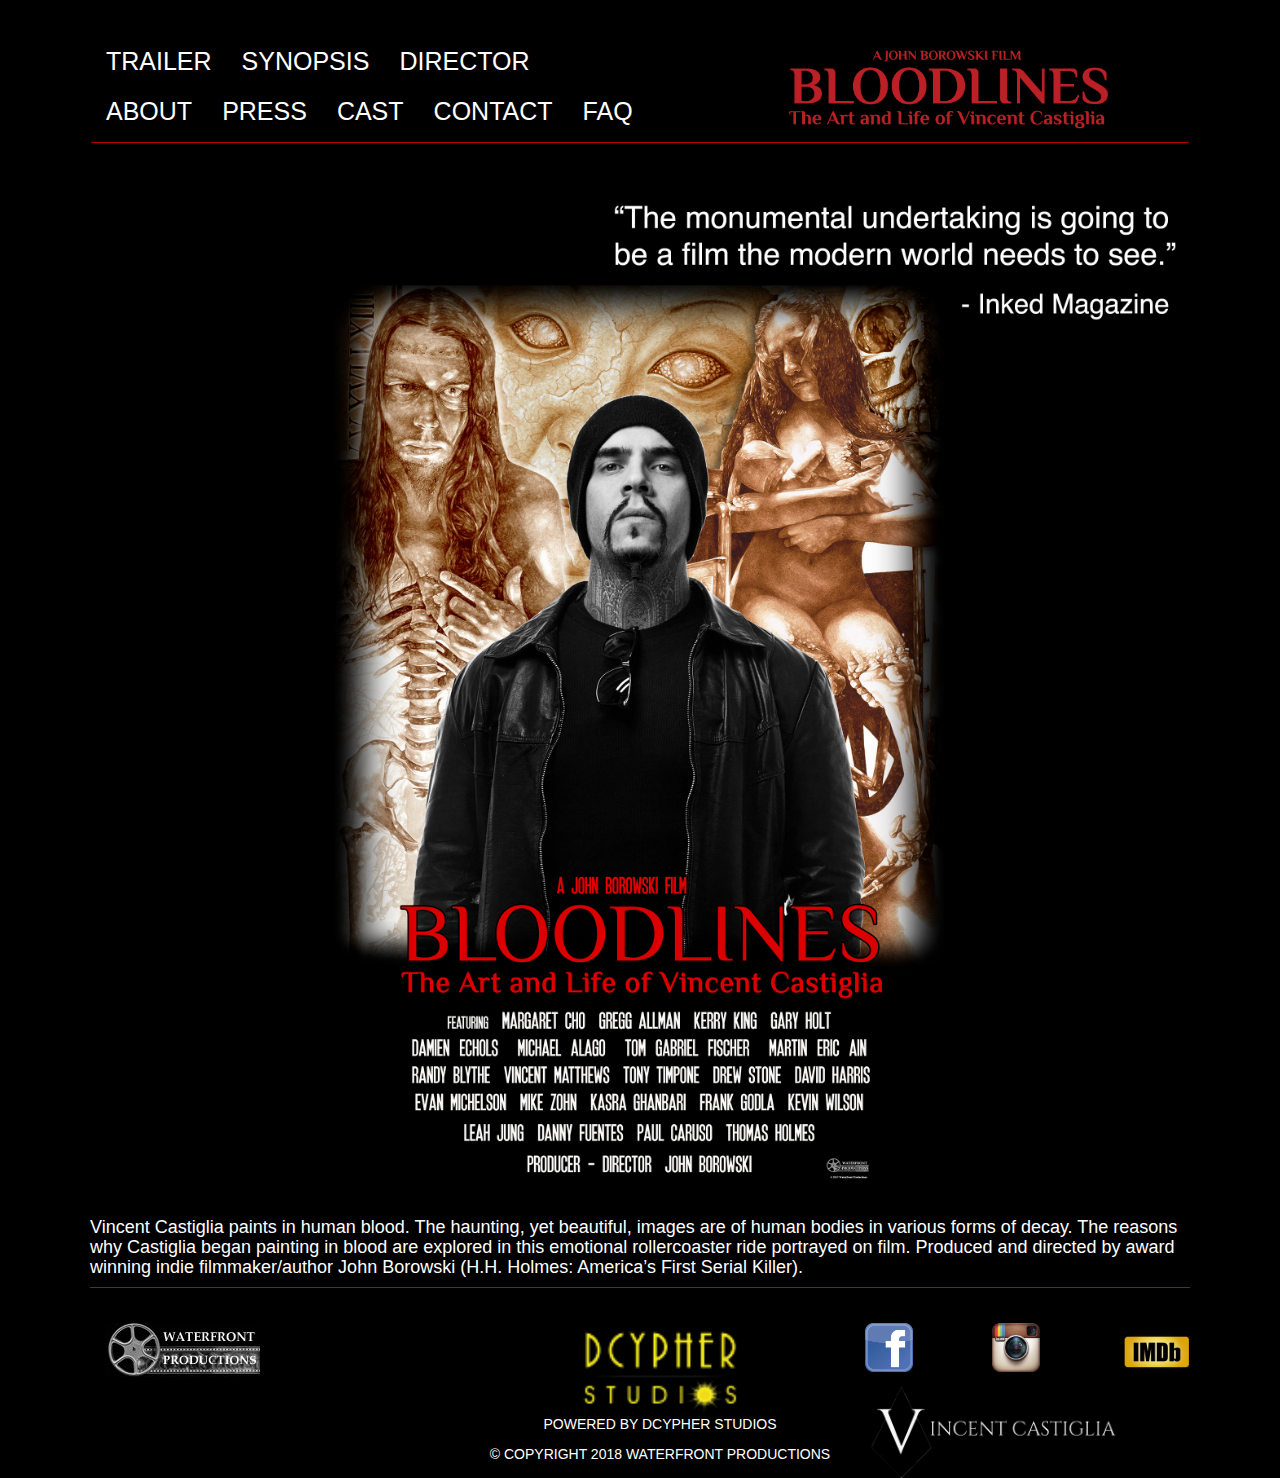
<file: index.html>
<!DOCTYPE html>
<html lang="en" dir="ltr">

<head>
  <meta charset="utf-8">
  <title>Bloodlines Documentary</title>
  <link rel="stylesheet" href="https://maxcdn.bootstrapcdn.com/bootstrap/3.3.7/css/bootstrap.min.css">
  <link rel="stylesheet" href="main.css">
</head>

<body>

  <div id="page-wrap">
    <nav class="navbar pad">
      <div class="row container">
          <div class="col-sm-7">
            <div class="row">
              <ul class="nav navbar-nav links navbar-left">
                <li><a href="trailer.html">TRAILER</a></li>
                <li><a href="synopsis.html">SYNOPSIS</a></li>
                <li><a href="director.html">DIRECTOR</a></li>
              </ul>
            </div>
            <div class="row">
              <ul class="nav navbar-nav links navbar-left">
                <li><a href="about.html">ABOUT</a></li>
                <li><a href="press.html">PRESS</a></li>
                <li><a href="cast.html">CAST</a></li>
                <li><a href="contact.html">CONTACT</a></li>
                <li><a href="faq.html">FAQ</li>
              </ul>
            </div>
          </div>
          <div class="col-sm-5">
            <div class="navbar-header">
              <a href="index.html"><img class="logo img-responsive" src="img/webLogo.png"></img></a>
            </div>
          </div>
      </div>
    </nav>

    <main class="">
      <img class="img-responsive center" src="img/moviePoster2.jpg" alt="movie poster">
      <h4>
        Vincent Castiglia paints in human blood. The haunting, yet beautiful, images are of human bodies in various forms of decay.
        The reasons why Castiglia began painting in blood are explored in this emotional rollercoaster ride portrayed on film.
        Produced and directed by award winning indie filmmaker/author John Borowski (H.H. Holmes: America’s First Serial Killer).
      </h4>
    </main>

    <footer class="legal">
      <div class="row container">
        <div class="col-sm-4 text-center">
          <a target="_blank" href="http://www.johnborowski.com/"><img class="wf img-responsive" src="img/wflogosmall.jpg"></img></a>
        </div>
        <div class="col-sm-4 text-center">
          <a target="_blank" href="https://dcypherstudios.com/"><img class="dLogo img-responsive" src="img/transparent.png" alt="dcypher logo"></a>
          <p>POWERED BY DCYPHER STUDIOS</p>
          <p>&copy; COPYRIGHT 2018 WATERFRONT PRODUCTIONS</p>
        </div>
        <div class="col-sm-4 text-center">
          <div class="row">
            <div class="col-sm-4">
              <a target="_blank" href="https://www.facebook.com/Bloodlines-The-Art-and-Life-of-Vincent-Castiglia-324895007719847/"><img class="fb img-responsive" src="img/fbLogo.png" alt="facebook"></a>
            </div>
            <div class="col-sm-4">
              <a target="_blank" href="https://www.instagram.com/johnborowskifilmmaker/?hl=en"><img class="ig img-responsive" src="img/igLogo.png" alt="instagram"></a>
            </div>
            <div class="col-sm-4">
              <a target="_blank" href="http://www.imdb.com/title/tt4382792/?ref_=fn_al_tt_1"><img class="imdb img-responsive" src="img/imdb.png" alt="imdb"></a>
            </div>
          </div>
          <div class="row">
            <a target="_blank" href="http://vincentcastiglia.com/"><img class="vc img-responsive" src="img/vc_logo.png" alt="vincent castiglia"></a>
          </div>
        </div>
      </div>
    </footer>
  </div>

  <script src="https://ajax.googleapis.com/ajax/libs/jquery/3.3.1/jquery.min.js"></script>
  <script src="https://maxcdn.bootstrapcdn.com/bootstrap/3.3.7/js/bootstrap.min.js"></script>
</body>

</html>
</file>
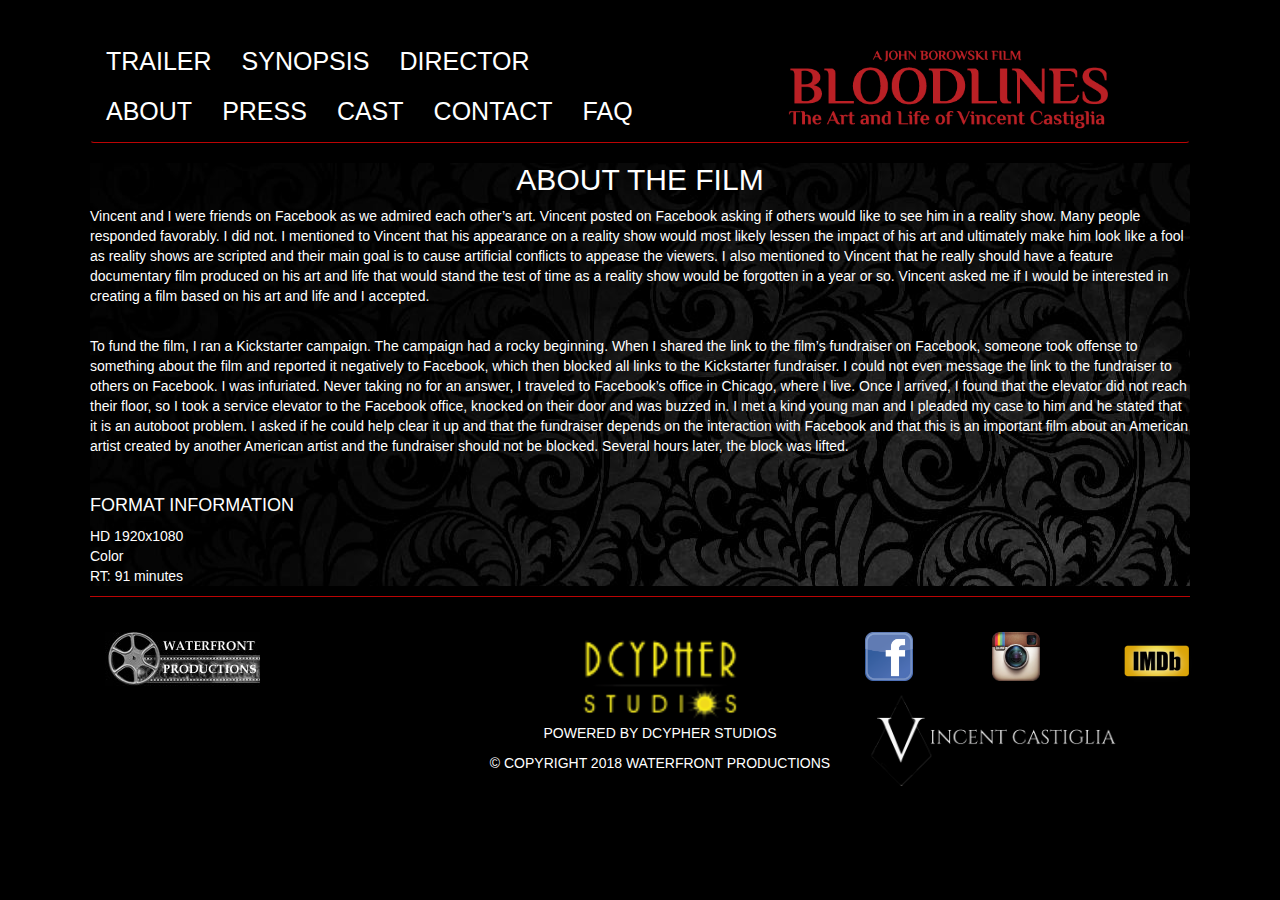
<file: about.html>
<!DOCTYPE html>
<html lang="en" dir="ltr">

<head>
  <meta charset="utf-8">
  <title>Bloodlines Documentary</title>
  <link rel="stylesheet" href="https://maxcdn.bootstrapcdn.com/bootstrap/3.3.7/css/bootstrap.min.css">
  <link rel="stylesheet" href="main.css">
</head>

<body>

  <div id="page-wrap">
    <nav class="navbar pad">
      <div class="row container">
          <div class="col-sm-7">
            <div class="row">
              <ul class="nav navbar-nav links pull-left">
                <li><a href="trailer.html">TRAILER</a></li>
                <li><a href="synopsis.html">SYNOPSIS</a></li>
                <li><a href="director.html">DIRECTOR</a></li>
              </ul>
            </div>
            <div class="row">
              <ul class="nav navbar-nav links navbar-left">
                <li><a href="about.html">ABOUT</a></li>
                <li><a href="press.html">PRESS</a></li>
                <li><a href="cast.html">CAST</a></li>
                <li><a href="contact.html">CONTACT</a></li>
                <li><a href="faq.html">FAQ</li>
              </ul>
            </div>
          </div>
          <div class="col-sm-5">
            <div class="navbar-header">
              <a href="index.html"><img class="logo img-responsive" src="img/webLogo.png"></img></a>
            </div>
          </div>
      </div>
    </nav>

    <main class="info">
      <h2 class="text-center">ABOUT THE FILM</h2>
      <p>
        Vincent and I were friends on Facebook as we admired each other’s art. Vincent posted on Facebook asking if others would
        like to see him in a reality show. Many people responded favorably. I did not. I mentioned to Vincent that his appearance
        on a reality show would most likely lessen the impact of his art and ultimately make him look like a fool as reality shows
        are scripted and their main goal is to cause artificial conflicts to appease the viewers. I also mentioned to Vincent that
        he really should have a feature documentary film produced on his art and life that would stand the test of time as a
        reality show would be forgotten in a year or so. Vincent asked me if I would be interested in creating a film based on his
        art and life and I accepted.
      </p>
      <br>
      <p>
        To fund the film, I ran a Kickstarter campaign. The campaign had a rocky beginning. When I shared the link to the film’s
        fundraiser on Facebook, someone took offense to something about the film and reported it negatively to Facebook, which
        then blocked all links to the Kickstarter fundraiser. I could not even message the link to the fundraiser to others on
        Facebook. I was infuriated. Never taking no for an answer, I traveled to Facebook’s office in Chicago, where I live.
        Once I arrived, I found that the elevator did not reach their floor, so I took a service elevator to the Facebook office,
        knocked on their door and was buzzed in. I met a kind young man and I pleaded my case to him and he stated that it is an
        autoboot problem. I asked if he could help clear it up and that the fundraiser depends on the interaction with Facebook
        and that this is an important film about an American artist created by another American artist and the fundraiser should
        not be blocked. Several hours later, the block was lifted.
      </p>
      <br>
      <h4>FORMAT INFORMATION</h4>
      <p>
        HD 1920x1080
        <br>
        Color
        <br>
        RT: 91 minutes
      </p>
    </main>

    <footer class="legal">
      <div class="row container">
        <div class="col-sm-4 text-center">
          <a target="_blank" href="http://www.johnborowski.com/"><img class="wf img-responsive" src="img/wflogosmall.jpg"></img></a>
        </div>
        <div class="col-sm-4 text-center">
          <a target="_blank" href="https://dcypherstudios.com/"><img class="dLogo img-responsive" src="img/transparent.png" alt="dcypher logo"></a>
          <p>POWERED BY DCYPHER STUDIOS</p>
          <p>&copy; COPYRIGHT 2018 WATERFRONT PRODUCTIONS</p>
        </div>
        <div class="col-sm-4 text-center">
          <div class="row">
            <div class="col-sm-4">
              <a target="_blank" href="https://www.facebook.com/Bloodlines-The-Art-and-Life-of-Vincent-Castiglia-324895007719847/"><img class="fb img-responsive" src="img/fbLogo.png" alt="facebook"></a>
            </div>
            <div class="col-sm-4">
              <a target="_blank" href="https://www.instagram.com/johnborowskifilmmaker/?hl=en"><img class="ig img-responsive" src="img/igLogo.png" alt="instagram"></a>
            </div>
            <div class="col-sm-4">
              <a target="_blank" href="http://www.imdb.com/title/tt4382792/?ref_=fn_al_tt_1"><img class="imdb img-responsive" src="img/imdb.png" alt="imdb"></a>
            </div>
          </div>
          <div class="row">
            <a target="_blank" href="http://vincentcastiglia.com/"><img class="vc img-responsive" src="img/vc_logo.png" alt="vincent castiglia"></a>
          </div>
        </div>
      </div>
    </footer>
  </div>

  <script src="https://ajax.googleapis.com/ajax/libs/jquery/3.3.1/jquery.min.js"></script>
  <script src="https://maxcdn.bootstrapcdn.com/bootstrap/3.3.7/js/bootstrap.min.js"></script>
</body>

</html>
</file>
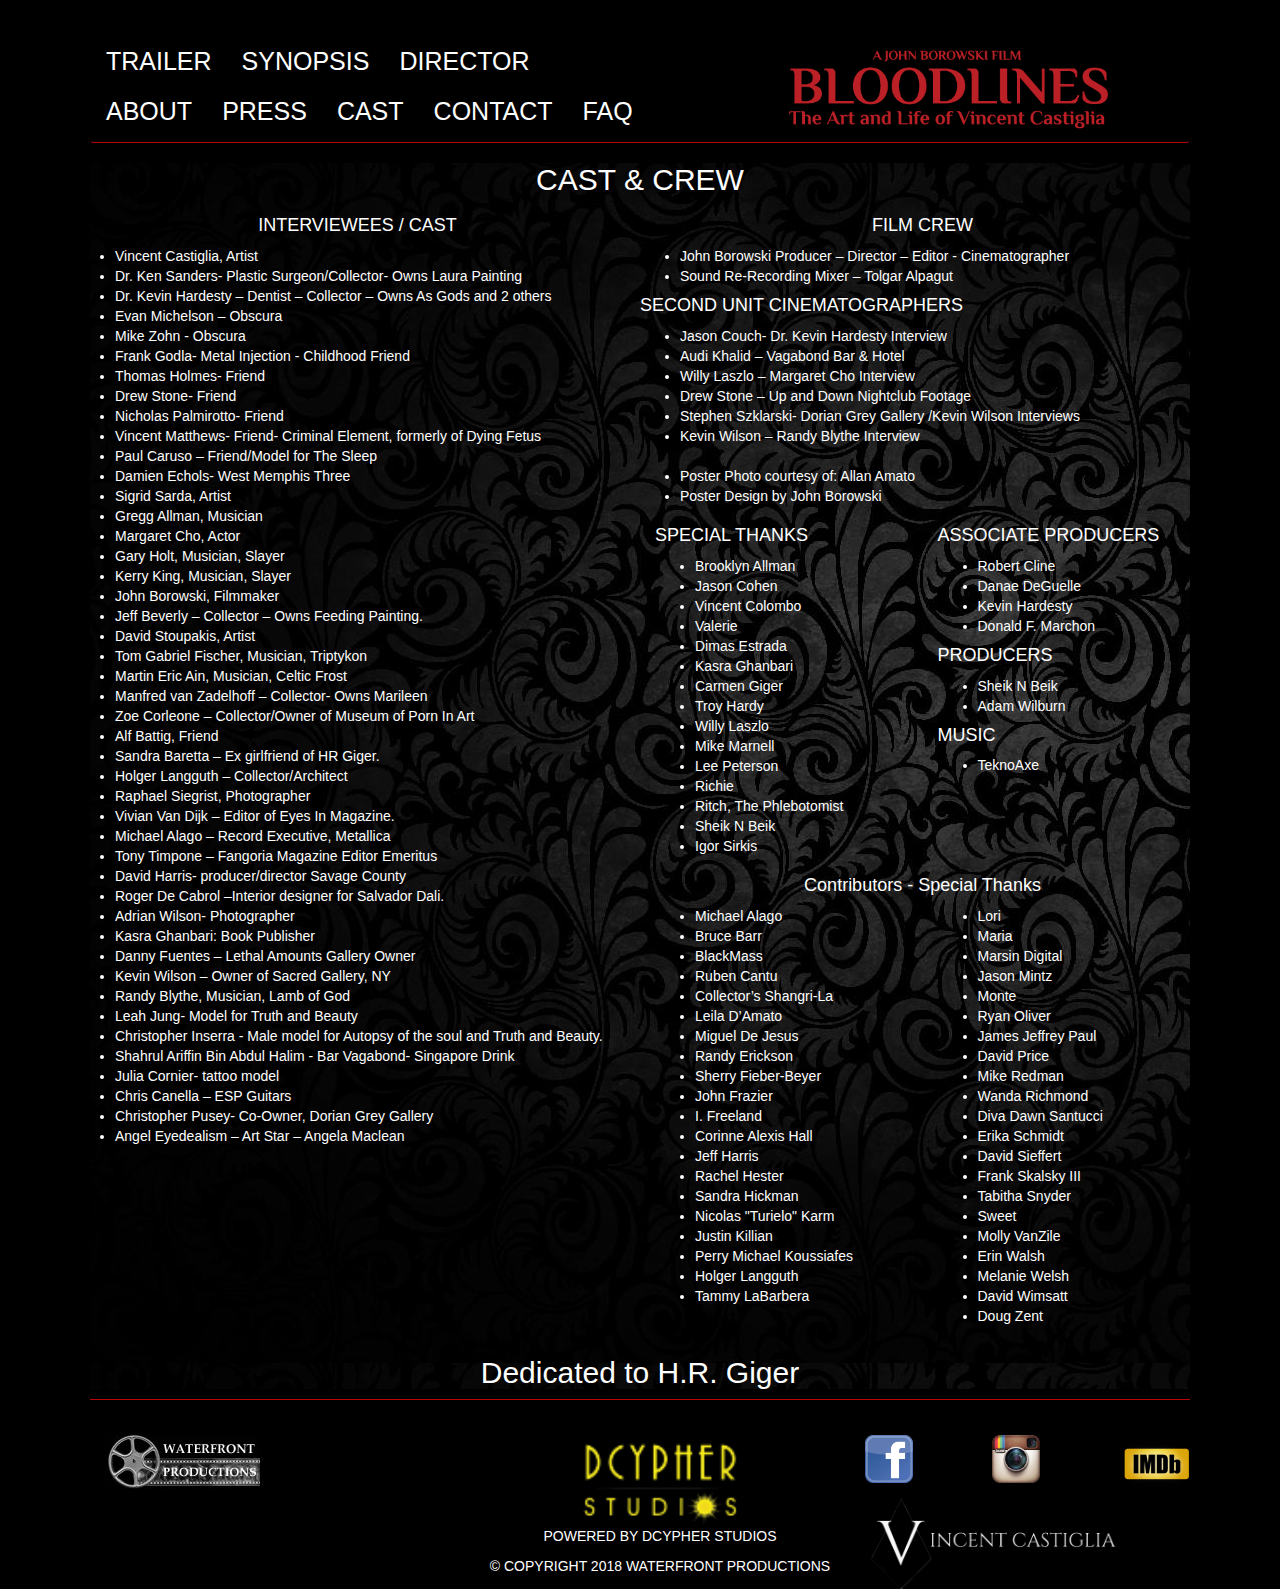
<file: cast.html>
<!DOCTYPE html>
<html lang="en" dir="ltr">

<head>
  <meta charset="utf-8">
  <title>Bloodlines Documentary</title>
  <link rel="stylesheet" href="https://maxcdn.bootstrapcdn.com/bootstrap/3.3.7/css/bootstrap.min.css">
  <link rel="stylesheet" href="main.css">
</head>

<body>

  <div id="page-wrap">
    <nav class="navbar pad">
      <div class="row container">
          <div class="col-sm-7">
            <div class="row">
              <ul class="nav navbar-nav links navbar-left">
                <li><a href="trailer.html">TRAILER</a></li>
                <li><a href="synopsis.html">SYNOPSIS</a></li>
                <li><a href="director.html">DIRECTOR</a></li>
              </ul>
            </div>
            <div class="row">
              <ul class="nav navbar-nav links navbar-left">
                <li><a href="about.html">ABOUT</a></li>
                <li><a href="press.html">PRESS</a></li>
                <li><a href="cast.html">CAST</a></li>
                <li><a href="contact.html">CONTACT</a></li>
                <li><a href="faq.html">FAQ</li>
              </ul>
            </div>
          </div>
          <div class="col-sm-5">
            <div class="navbar-header">
              <a href="index.html"><img class="logo img-responsive" src="img/webLogo.png"></img></a>
            </div>
          </div>
      </div>
    </nav>

    <main class="info">
      <div class="">
        <h2 class=" text-center">CAST & CREW</h2>
      </div>
      <div class="row">
        <div class="col-sm-6">
          <div class="row">
            <h4 class="text-center">INTERVIEWEES / CAST</h4>
          </div>
          <div class="row">
            <ul>
              <li>Vincent Castiglia, Artist</li>
              <li>Dr. Ken Sanders- Plastic Surgeon/Collector- Owns Laura Painting</li>
              <li>Dr. Kevin Hardesty – Dentist – Collector – Owns As Gods and 2 others</li>
              <li>Evan Michelson – Obscura</li>
              <li>Mike Zohn - Obscura</li>
              <li>Frank Godla- Metal Injection - Childhood Friend</li>
              <li>Thomas Holmes- Friend </li>
              <li>Drew Stone- Friend</li>
              <li>Nicholas Palmirotto- Friend</li>
              <li>Vincent Matthews- Friend- Criminal Element, formerly of Dying Fetus</li>
              <li>Paul Caruso – Friend/Model for The Sleep</li>
              <li>Damien Echols- West Memphis Three </li>
              <li>Sigrid Sarda, Artist</li>
              <li>Gregg Allman, Musician</li>
              <li>Margaret Cho, Actor </li>
              <li>Gary Holt, Musician, Slayer</li>
              <li>Kerry King, Musician, Slayer </li>
              <li>John Borowski, Filmmaker</li>
              <li>Jeff Beverly – Collector – Owns Feeding Painting.</li>
              <li>David Stoupakis, Artist </li>
              <li>Tom Gabriel Fischer, Musician, Triptykon</li>
              <li>Martin Eric Ain, Musician, Celtic Frost</li>
              <li>Manfred van Zadelhoff – Collector- Owns Marileen</li>
              <li>Zoe Corleone – Collector/Owner of Museum of Porn In Art</li>
              <li>Alf Battig, Friend</li>
              <li>Sandra Baretta – Ex girlfriend of HR Giger.</li>
              <li>Holger Langguth – Collector/Architect  </li>
              <li>Raphael Siegrist, Photographer</li>
              <li>Vivian Van Dijk – Editor of Eyes In Magazine. </li>
              <li>Michael Alago – Record Executive, Metallica </li>
              <li>Tony Timpone – Fangoria Magazine Editor Emeritus </li>
              <li>David Harris- producer/director Savage County</li>
              <li>Roger De Cabrol –Interior designer for Salvador Dali. </li>
              <li>Adrian Wilson- Photographer </li>
              <li>Kasra Ghanbari: Book Publisher</li>
              <li>Danny Fuentes – Lethal Amounts Gallery Owner</li>
              <li>Kevin Wilson – Owner of Sacred Gallery, NY</li>
              <li>Randy Blythe, Musician, Lamb of God</li>
              <li>Leah Jung- Model for Truth and Beauty</li>
              <li>Christopher Inserra - Male model for Autopsy of the soul and Truth and Beauty.</li>
              <li>Shahrul Ariffin Bin Abdul Halim - Bar Vagabond- Singapore Drink</li>
              <li>Julia Cornier- tattoo model</li>
              <li>Chris Canella – ESP Guitars</li>
              <li>Christopher Pusey- Co-Owner, Dorian Grey Gallery</li>
              <li>Angel Eyedealism – Art Star – Angela Maclean</li>
            </ul>
          </div>
        </div>
        <div class="col-sm-6">
          <div class="row">
            <h4 class="text-center">FILM CREW</h4>
          </div>
          <div class="row">
            <ul>
              <li>John Borowski Producer – Director – Editor - Cinematographer</li>
              <li>Sound Re-Recording Mixer – Tolgar Alpagut</li>
            </ul>
            <h4>SECOND UNIT CINEMATOGRAPHERS</h4>
            <ul>
              <li>Jason Couch- Dr. Kevin Hardesty Interview</li>
              <li>Audi Khalid – Vagabond Bar & Hotel </li>
              <li>Willy Laszlo – Margaret Cho Interview</li>
              <li>Drew Stone – Up and Down Nightclub Footage</li>
              <li>Stephen Szklarski- Dorian Grey Gallery /Kevin Wilson Interviews</li>
              <li>Kevin Wilson – Randy Blythe Interview </li>
              <br>
              <li>Poster Photo courtesy of: Allan Amato</li>
              <li>Poster Design by John Borowski</li>
            </ul>
          </div>
          <div class="row">
            <div class="col-sm-6">
              <h4>SPECIAL THANKS</h4>
              <ul>
                <li>Brooklyn Allman</li>
                <li>Jason Cohen</li>
                <li>Vincent Colombo</li>
                <li>Valerie</li>
                <li>Dimas Estrada</li>
                <li>Kasra Ghanbari</li>
                <li>Carmen Giger</li>
                <li>Troy Hardy</li>
                <li>Willy Laszlo</li>
                <li>Mike Marnell</li>
                <li>Lee Peterson</li>
                <li>Richie</li>
                <li>Ritch, The Phlebotomist</li>
                <li>Sheik N Beik</li>
                <li>Igor Sirkis </li>
              </ul>
            </div>
            <div class="col-sm-6">
              <h4>ASSOCIATE PRODUCERS</h4>
              <ul>
                <li>Robert Cline</li>
                <li>Danae DeGuelle</li>
                <li>Kevin Hardesty</li>
                <li>Donald F. Marchon</li>
              </ul>
              <h4>PRODUCERS</h4>
              <ul>
                <li>Sheik N Beik</li>
                <li>Adam Wilburn</li>
              </ul>
              <h4>MUSIC</h4>
                <ul>
                  <li>TeknoAxe</li>
                </ul>
            </div>
          </div>
          <div class="row">
            <h4 class="text-center">Contributors - Special Thanks</h4>
            <div class="col-sm-6">
              <ul>
                <li>Michael Alago</li>
                <li>Bruce Barr</li>
                <li>BlackMass</li>
                <li>Ruben Cantu</li>
                <li>Collector’s Shangri-La</li>
                <li>Leila D’Amato</li>
                <li>Miguel De Jesus</li>
                <li>Randy Erickson</li>
                <li>Sherry Fieber-Beyer</li>
                <li>John Frazier</li>
                <li>I. Freeland</li>
                <li>Corinne Alexis Hall</li>
                <li>Jeff Harris</li>
                <li>Rachel Hester</li>
                <li>Sandra Hickman</li>
                <li>Nicolas "Turielo" Karm</li>
                <li>Justin Killian</li>
                <li>Perry Michael Koussiafes</li>
                <li>Holger Langguth</li>
                <li>Tammy LaBarbera</li>
              </ul>
            </div>
            <div class="col-sm-6">
              <ul>
                <li>Lori</li>
                <li>Maria</li>
                <li>Marsin Digital</li>
                <li>Jason Mintz</li>
                <li>Monte</li>
                <li>Ryan Oliver</li>
                <li>James Jeffrey Paul</li>
                <li>David Price</li>
                <li>Mike Redman</li>
                <li>Wanda Richmond</li>
                <li>Diva Dawn Santucci</li>
                <li>Erika Schmidt</li>
                <li>David Sieffert</li>
                <li>Frank Skalsky III</li>
                <li>Tabitha Snyder</li>
                <li>Sweet</li>
                <li>Molly VanZile</li>
                <li>Erin Walsh</li>
                <li>Melanie Welsh</li>
                <li>David Wimsatt</li>
                <li>Doug Zent</li>
              </ul>
            </div>
          </div>
        </div>
      </div>
      <div class="text-center">
        <h2>Dedicated to H.R. Giger</h2>
      </div>
    </main>

    <footer class="legal">
      <div class="row container">
        <div class="col-sm-4 text-center">
          <a target="_blank" href="http://www.johnborowski.com/"><img class="wf img-responsive" src="img/wflogosmall.jpg"></img></a>
        </div>
        <div class="col-sm-4 text-center">
          <a target="_blank" href="https://dcypherstudios.com/"><img class="dLogo img-responsive" src="img/transparent.png" alt="dcypher logo"></a>
          <p>POWERED BY DCYPHER STUDIOS</p>
          <p>&copy; COPYRIGHT 2018 WATERFRONT PRODUCTIONS</p>
        </div>
        <div class="col-sm-4 text-center">
          <div class="row">
            <div class="col-sm-4">
              <a target="_blank" href="https://www.facebook.com/Bloodlines-The-Art-and-Life-of-Vincent-Castiglia-324895007719847/"><img class="fb img-responsive" src="img/fbLogo.png" alt="facebook"></a>
            </div>
            <div class="col-sm-4">
              <a target="_blank" href="https://www.instagram.com/johnborowskifilmmaker/?hl=en"><img class="ig img-responsive" src="img/igLogo.png" alt="instagram"></a>
            </div>
            <div class="col-sm-4">
              <a target="_blank" href="http://www.imdb.com/title/tt4382792/?ref_=fn_al_tt_1"><img class="imdb img-responsive" src="img/imdb.png" alt="imdb"></a>
            </div>
          </div>
          <div class="row">
            <a target="_blank" href="http://vincentcastiglia.com/"><img class="vc img-responsive" src="img/vc_logo.png" alt="vincent castiglia"></a>
          </div>
        </div>
      </div>
    </footer>
  </div>

  <script src="https://ajax.googleapis.com/ajax/libs/jquery/3.3.1/jquery.min.js"></script>
  <script src="https://maxcdn.bootstrapcdn.com/bootstrap/3.3.7/js/bootstrap.min.js"></script>
</body>

</html>
</file>
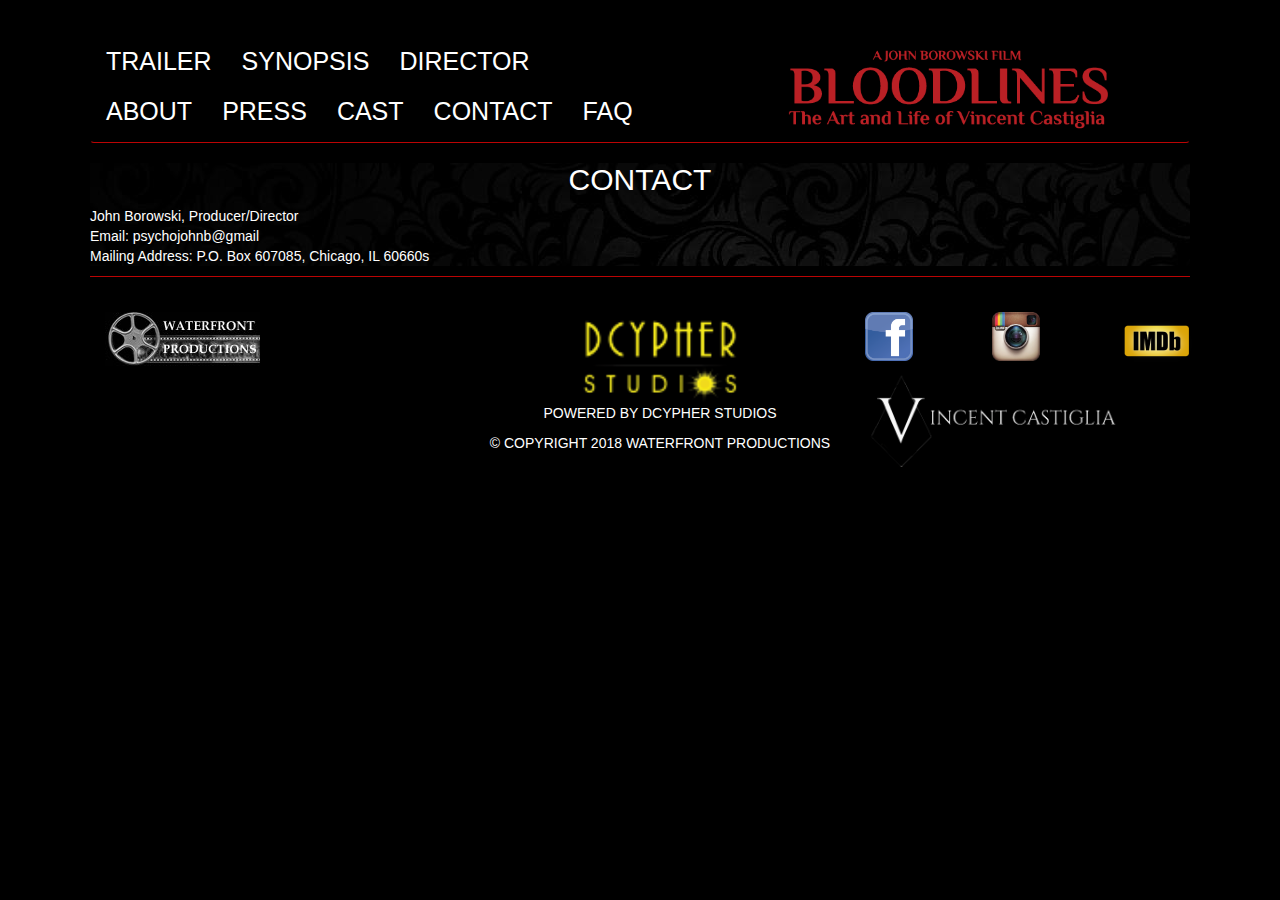
<file: contact.html>
<!DOCTYPE html>
<html lang="en" dir="ltr">

<head>
  <meta charset="utf-8">
  <title>Bloodlines Documentary</title>
  <link rel="stylesheet" href="https://maxcdn.bootstrapcdn.com/bootstrap/3.3.7/css/bootstrap.min.css">
  <link rel="stylesheet" href="main.css">
</head>

<body>

  <div id="page-wrap">
    <nav class="navbar pad">
      <div class="row container">
          <div class="col-sm-7">
            <div class="row">
              <ul class="nav navbar-nav links navbar-left">
                <li><a href="trailer.html">TRAILER</a></li>
                <li><a href="synopsis.html">SYNOPSIS</a></li>
                <li><a href="director.html">DIRECTOR</a></li>
              </ul>
            </div>
            <div class="row">
              <ul class="nav navbar-nav links navbar-left">
                <li><a href="about.html">ABOUT</a></li>
                <li><a href="press.html">PRESS</a></li>
                <li><a href="cast.html">CAST</a></li>
                <li><a href="contact.html">CONTACT</a></li>
                <li><a href="faq.html">FAQ</li>
              </ul>
            </div>
          </div>
          <div class="col-sm-5">
            <div class="navbar-header">
              <a href="index.html"><img class="logo img-responsive" src="img/webLogo.png"></img></a>
            </div>
          </div>
      </div>
    </nav>

    <main class="info">
      <h2 class="text-center">CONTACT</h2>
      <p>
        John Borowski, Producer/Director
        <br>
        Email: psychojohnb@gmail
        <br>
        Mailing Address: P.O. Box 607085, Chicago, IL 60660s
      </p>
    </main>

    <footer class="legal">
      <div class="row container">
        <div class="col-sm-4 text-center">
          <a target="_blank" href="http://www.johnborowski.com/"><img class="wf img-responsive" src="img/wflogosmall.jpg"></img></a>
        </div>
        <div class="col-sm-4 text-center">
          <a target="_blank" href="https://dcypherstudios.com/"><img class="dLogo img-responsive" src="img/transparent.png" alt="dcypher logo"></a>
          <p>POWERED BY DCYPHER STUDIOS</p>
          <p>&copy; COPYRIGHT 2018 WATERFRONT PRODUCTIONS</p>
        </div>
        <div class="col-sm-4 text-center">
          <div class="row">
            <div class="col-sm-4">
              <a target="_blank" href="https://www.facebook.com/Bloodlines-The-Art-and-Life-of-Vincent-Castiglia-324895007719847/"><img class="fb img-responsive" src="img/fbLogo.png" alt="facebook"></a>
            </div>
            <div class="col-sm-4">
              <a target="_blank" href="https://www.instagram.com/johnborowskifilmmaker/?hl=en"><img class="ig img-responsive" src="img/igLogo.png" alt="instagram"></a>
            </div>
            <div class="col-sm-4">
              <a target="_blank" href="http://www.imdb.com/title/tt4382792/?ref_=fn_al_tt_1"><img class="imdb img-responsive" src="img/imdb.png" alt="imdb"></a>
            </div>
          </div>
          <div class="row">
            <a target="_blank" href="http://vincentcastiglia.com/"><img class="vc img-responsive" src="img/vc_logo.png" alt="vincent castiglia"></a>
          </div>
        </div>
      </div>
    </footer>
  </div>

  <script src="https://ajax.googleapis.com/ajax/libs/jquery/3.3.1/jquery.min.js"></script>
  <script src="https://maxcdn.bootstrapcdn.com/bootstrap/3.3.7/js/bootstrap.min.js"></script>
</body>

</html>
</file>
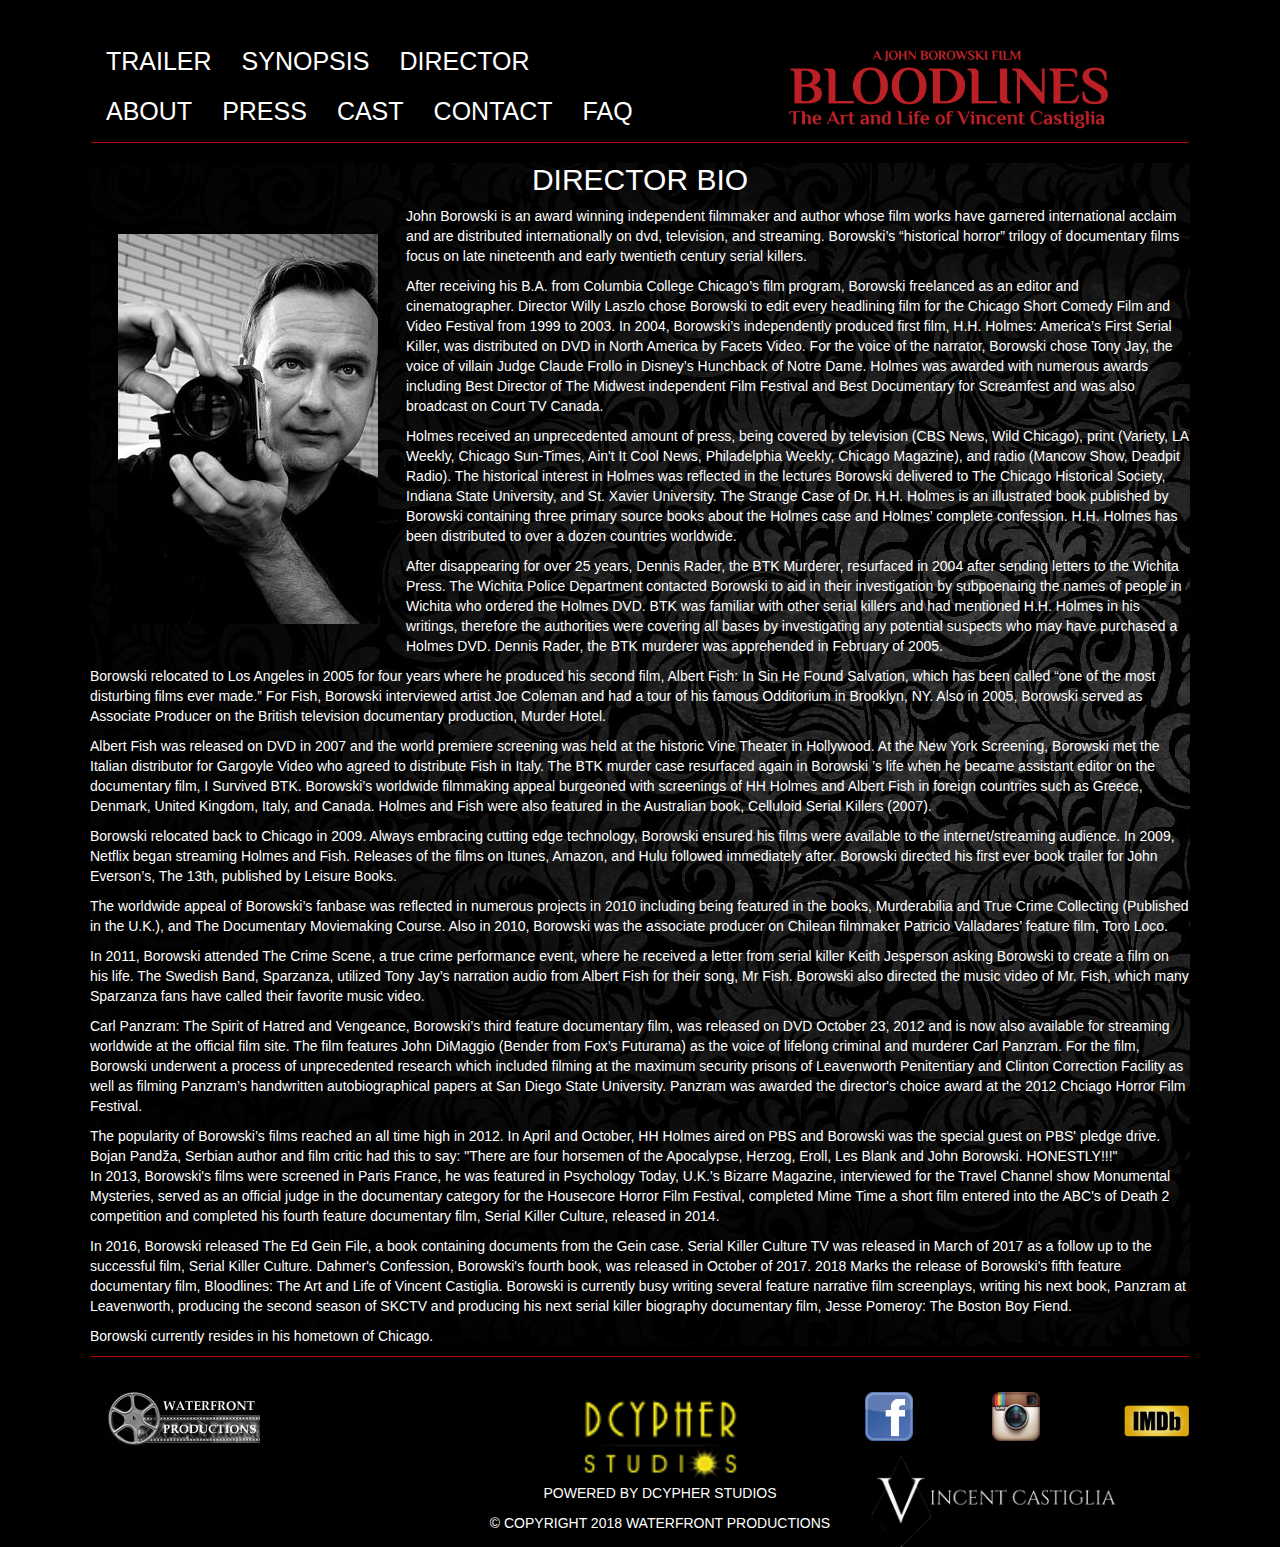
<file: director.html>
<!DOCTYPE html>
<html lang="en" dir="ltr">

<head>
  <meta charset="utf-8">
  <title>Bloodlines Documentary</title>
  <link rel="stylesheet" href="https://maxcdn.bootstrapcdn.com/bootstrap/3.3.7/css/bootstrap.min.css">
  <link rel="stylesheet" href="main.css">
</head>

<body>

  <div id="page-wrap">
    <nav class="navbar pad">
      <div class="row container">
          <div class="col-sm-7">
            <div class="row">
              <ul class="nav navbar-nav links navbar-left">
                <li><a href="trailer.html">TRAILER</a></li>
                <li><a href="synopsis.html">SYNOPSIS</a></li>
                <li><a href="director.html">DIRECTOR</a></li>
              </ul>
            </div>
            <div class="row">
              <ul class="nav navbar-nav links navbar-left">
                <li><a href="about.html">ABOUT</a></li>
                <li><a href="press.html">PRESS</a></li>
                <li><a href="cast.html">CAST</a></li>
                <li><a href="contact.html">CONTACT</a></li>
                <li><a href="faq.html">FAQ</li>
              </ul>
            </div>
          </div>
          <div class="col-sm-5">
            <div class="navbar-header">
              <a href="index.html"><img class="logo img-responsive" src="img/webLogo.png"></img></a>
            </div>
          </div>
      </div>
    </nav>

    <main class="info">
      <h2 class="text-center">DIRECTOR BIO</h2>
      <div class="">
        <img class="wrap img-responsive" src="img/headshot.jpg" alt="">
        <p>
          John Borowski is an award winning independent filmmaker and author whose film works have garnered international acclaim and
          are distributed internationally on dvd, television, and streaming. Borowski’s “historical horror” trilogy of documentary
          films focus on late nineteenth and early twentieth century serial killers.
        </p>
        <p>
          After receiving his B.A. from Columbia College Chicago’s film program, Borowski freelanced as an editor and cinematographer.
          Director Willy Laszlo chose Borowski to edit every headlining film for the Chicago Short Comedy Film and Video Festival from
          1999 to 2003. In 2004, Borowski’s independently produced first film, H.H. Holmes: America’s First Serial Killer, was
          distributed on DVD in North America by Facets Video. For the voice of the narrator, Borowski chose Tony Jay, the voice of villain
          Judge Claude Frollo in Disney’s Hunchback of Notre Dame. Holmes was awarded with numerous awards including Best Director of
          The Midwest independent Film Festival and Best Documentary for Screamfest and was also broadcast on Court TV Canada.
        </p>
        <p>
          Holmes received an unprecedented amount of press, being covered by television (CBS News, Wild Chicago), print (Variety, LA Weekly,
          Chicago Sun-Times, Ain't It Cool News, Philadelphia Weekly, Chicago Magazine), and radio (Mancow Show, Deadpit Radio). The historical
          interest in Holmes was reflected in the lectures Borowski delivered to The Chicago Historical Society, Indiana State University, and
          St. Xavier University. The Strange Case of Dr. H.H. Holmes is an illustrated book published by Borowski containing three primary
          source books about the Holmes case and Holmes’ complete confession. H.H. Holmes has been distributed to over a dozen countries worldwide.
        </p>
        <p>
          After disappearing for over 25 years, Dennis Rader, the BTK Murderer, resurfaced in 2004 after sending letters to the Wichita Press.
          The Wichita Police Department contacted Borowski to aid in their investigation by subpoenaing the names of people in Wichita who ordered
          the Holmes DVD. BTK was familiar with other serial killers and had mentioned H.H. Holmes in his writings, therefore the authorities were
          covering all bases by investigating any potential suspects who may have purchased a Holmes DVD. Dennis Rader, the BTK murderer was
          apprehended in February of 2005.
        </p>
        <p>
          Borowski relocated to Los Angeles in 2005 for four years where he produced his second film, Albert Fish: In Sin He Found Salvation,
          which has been called “one of the most disturbing films ever made.” For Fish, Borowski interviewed artist Joe Coleman and had a tour
          of his famous Odditorium in Brooklyn, NY. Also in 2005, Borowski served as Associate Producer on the British television documentary production, Murder Hotel.
        </p>
        <p>
          Albert Fish was released on DVD in 2007 and the world premiere screening was held at the historic Vine Theater in Hollywood. At the New York Screening,
          Borowski met the Italian distributor for Gargoyle Video who agreed to distribute Fish in Italy. The BTK murder case resurfaced again in Borowski ’s life
          when he became assistant editor on the documentary film, I Survived BTK. Borowski’s worldwide filmmaking appeal burgeoned with screenings of HH Holmes and
          Albert Fish in foreign countries such as Greece, Denmark, United Kingdom, Italy, and Canada. Holmes and Fish were also featured in the Australian book, Celluloid Serial Killers (2007).
        </p>
        <p>
          Borowski relocated back to Chicago in 2009. Always embracing cutting edge technology, Borowski ensured his films were available to the internet/streaming
          audience. In 2009, Netflix began streaming Holmes and Fish. Releases of the films on Itunes, Amazon, and Hulu followed immediately after. Borowski directed
          his first ever book trailer for John Everson’s, The 13th, published by Leisure Books.
        </p>
        <p>
          The worldwide appeal of Borowski’s fanbase was reflected in numerous projects in 2010 including being featured in the books, Murderabilia and True Crime Collecting
          (Published in the U.K.), and The Documentary Moviemaking Course. Also in 2010, Borowski was the associate producer on Chilean filmmaker Patricio Valladares’ feature film, Toro Loco.
        </p>
        <p>
          In 2011, Borowski attended The Crime Scene, a true crime performance event, where he received a letter from serial killer Keith Jesperson asking Borowski to create a film on his life.
          The Swedish Band, Sparzanza, utilized Tony Jay’s narration audio from Albert Fish for their song, Mr Fish. Borowski also directed the music video of Mr. Fish, which many Sparzanza
          fans have called their favorite music video.
        </p>
        <p>
          Carl Panzram: The Spirit of Hatred and Vengeance, Borowski’s third feature documentary film, was released on DVD October 23, 2012 and is now also available for streaming worldwide at the
          official film site. The film features John DiMaggio (Bender from Fox’s Futurama) as the voice of lifelong criminal and murderer Carl Panzram. For the film, Borowski underwent a process of
          unprecedented research which included filming at the maximum security prisons of Leavenworth Penitentiary and Clinton Correction Facility as well as filming Panzram’s handwritten
          autobiographical papers at San Diego State University. Panzram was awarded the director's choice award at the 2012 Chciago Horror Film Festival.
        </p>
        <p>
          The popularity of Borowski’s films reached an all time high in 2012. In April and October, HH Holmes aired on PBS and Borowski was the special guest on PBS' pledge drive. Bojan Pandža,
          Serbian author and film critic had this to say: "There are four horsemen of the Apocalypse, Herzog, Eroll, Les Blank and John  Borowski. HONESTLY!!!"
          <br>
          In 2013, Borowski's films were screened in Paris France, he was featured in Psychology Today, U.K.'s Bizarre Magazine, interviewed for the Travel Channel show Monumental Mysteries,
          served as an official judge in the documentary category for the Housecore Horror Film Festival, completed Mime Time a short film entered into the ABC's of Death 2 competition and
          completed his fourth feature documentary film, Serial Killer Culture, released in 2014.
        </p>
        <p>
          In 2016, Borowski released The Ed Gein File, a book containing documents from the Gein case. Serial Killer Culture TV was released in March of 2017 as a follow up to the successful film,
          Serial Killer Culture. Dahmer's Confession, Borowski's fourth book, was released in October of 2017. 2018 Marks the release of Borowski's fifth feature documentary film, Bloodlines: The Art
          and Life of Vincent Castiglia. Borowski is currently busy writing several feature narrative film screenplays, writing his next book, Panzram at Leavenworth, producing the second season of
          SKCTV and producing his next serial killer biography documentary film, Jesse Pomeroy: The Boston Boy Fiend.
        </p>
        <p>Borowski currently resides in his hometown of Chicago.</p>
      </div>
    </main>

    <footer class="legal">
      <div class="row container">
        <div class="col-sm-4 text-center">
          <a target="_blank" href="http://www.johnborowski.com/"><img class="wf img-responsive" src="img/wflogosmall.jpg"></img></a>
        </div>
        <div class="col-sm-4 text-center">
          <a target="_blank" href="https://dcypherstudios.com/"><img class="dLogo img-responsive" src="img/transparent.png" alt="dcypher logo"></a>
          <p>POWERED BY DCYPHER STUDIOS</p>
          <p>&copy; COPYRIGHT 2018 WATERFRONT PRODUCTIONS</p>
        </div>
        <div class="col-sm-4 text-center">
          <div class="row">
            <div class="col-sm-4">
              <a target="_blank" href="https://www.facebook.com/Bloodlines-The-Art-and-Life-of-Vincent-Castiglia-324895007719847/"><img class="fb img-responsive" src="img/fbLogo.png" alt="facebook"></a>
            </div>
            <div class="col-sm-4">
              <a target="_blank" href="https://www.instagram.com/johnborowskifilmmaker/?hl=en"><img class="ig img-responsive" src="img/igLogo.png" alt="instagram"></a>
            </div>
            <div class="col-sm-4">
              <a target="_blank" href="http://www.imdb.com/title/tt4382792/?ref_=fn_al_tt_1"><img class="imdb img-responsive" src="img/imdb.png" alt="imdb"></a>
            </div>
          </div>
          <div class="row">
            <a target="_blank" href="http://vincentcastiglia.com/"><img class="vc img-responsive" src="img/vc_logo.png" alt="vincent castiglia"></a>
          </div>
        </div>
      </div>
    </footer>
  </div>

  <script src="https://ajax.googleapis.com/ajax/libs/jquery/3.3.1/jquery.min.js"></script>
  <script src="https://maxcdn.bootstrapcdn.com/bootstrap/3.3.7/js/bootstrap.min.js"></script>
</body>

</html>
</file>
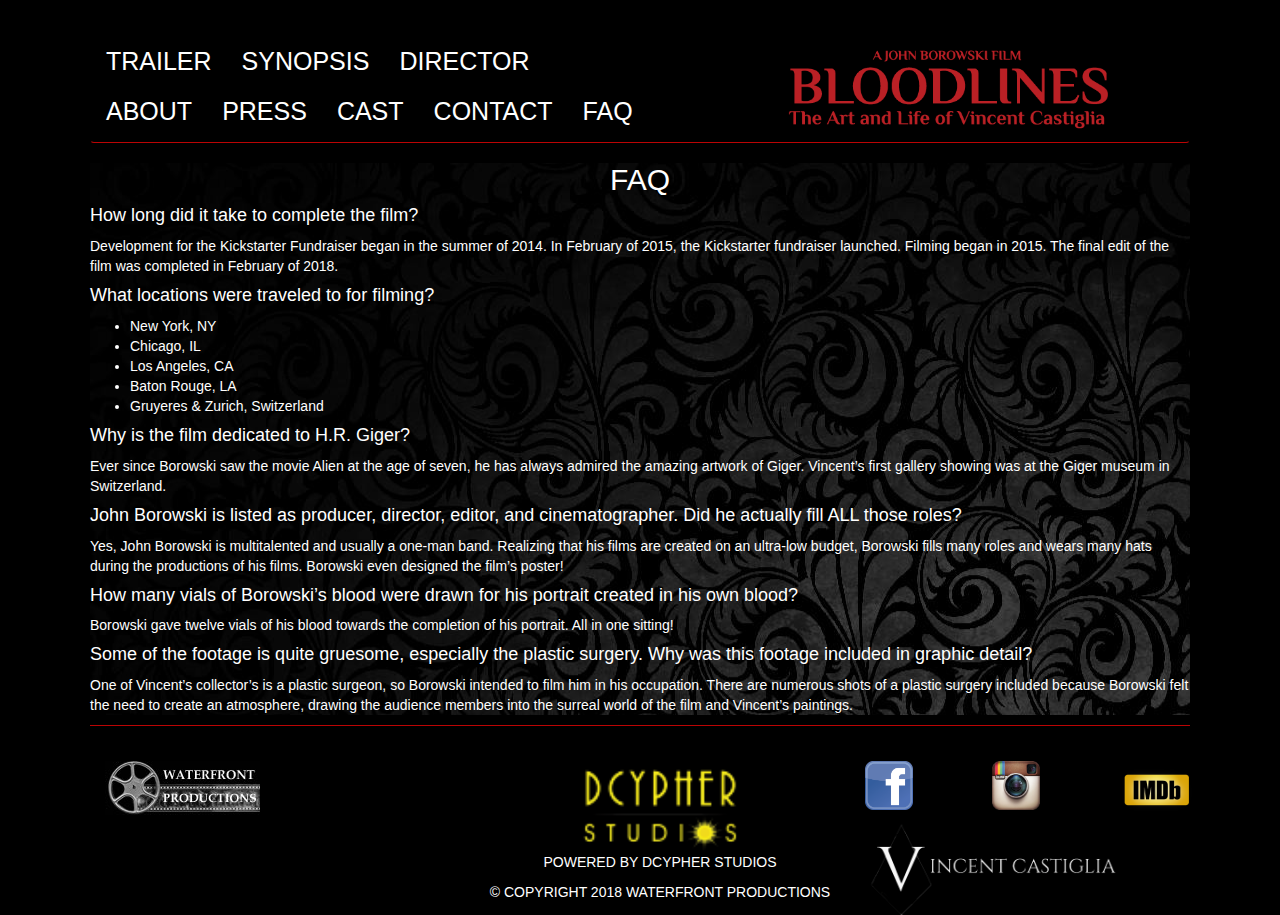
<file: faq.html>
<!DOCTYPE html>
<html lang="en" dir="ltr">

<head>
  <meta charset="utf-8">
  <title>Bloodlines Documentary</title>
  <link rel="stylesheet" href="https://maxcdn.bootstrapcdn.com/bootstrap/3.3.7/css/bootstrap.min.css">
  <link rel="stylesheet" href="main.css">
</head>

<body>

  <div id="page-wrap">
    <nav class="navbar pad">
      <div class="row container">
          <div class="col-sm-7">
            <div class="row">
              <ul class="nav navbar-nav links navbar-left">
                <li><a href="trailer.html">TRAILER</a></li>
                <li><a href="synopsis.html">SYNOPSIS</a></li>
                <li><a href="director.html">DIRECTOR</a></li>
              </ul>
            </div>
            <div class="row">
              <ul class="nav navbar-nav links navbar-left">
                <li><a href="about.html">ABOUT</a></li>
                <li><a href="press.html">PRESS</a></li>
                <li><a href="cast.html">CAST</a></li>
                <li><a href="contact.html">CONTACT</a></li>
                <li><a href="faq.html">FAQ</li>
              </ul>
            </div>
          </div>
          <div class="col-sm-5">
            <div class="navbar-header">
              <a href="index.html"><img class="logo img-responsive" src="img/webLogo.png"></img></a>
            </div>
          </div>
      </div>
    </nav>

    <main class="info">
      <h2 class="text-center">FAQ</h2>
      <h4>
        How long did it take to complete the film?
      </h4>
      <p>
        Development for the Kickstarter Fundraiser began in the summer of 2014. In February of 2015, the Kickstarter fundraiser
        launched. Filming began in 2015. The final edit of the film was completed in February of 2018.
      </p>
      <h4>
        What locations were traveled to for filming?
      </h4>
        <ul>
          <li>New York, NY</li>
          <li>Chicago, IL</li>
          <li>Los Angeles, CA</li>
          <li>Baton Rouge, LA</li>
          <li>Gruyeres & Zurich, Switzerland</li>
        </ul>
      <h4>Why is the film dedicated to H.R. Giger?</h4>
      <p>
        Ever since Borowski saw the movie Alien at the age of seven, he has always admired the amazing artwork of Giger.
        Vincent’s first gallery showing was at the Giger museum in Switzerland.
      </p>
      <h4>John Borowski is listed as producer, director, editor, and cinematographer. Did he actually fill ALL those roles?</h4>
      <p>
        Yes, John Borowski is multitalented and usually a one-man band. Realizing that his films are created on an ultra-low budget,
        Borowski fills many roles and wears many hats during the productions of his films. Borowski even designed the film’s poster!
      </p>
      <h4>How many vials of Borowski’s blood were drawn for his portrait created in his own blood?</h4>
      <p>
        Borowski gave twelve vials of his blood towards the completion of his portrait. All in one sitting!
      </p>
      <h4>Some of the footage is quite gruesome, especially the plastic surgery. Why was this footage included in graphic detail?</h4>
      <p>
        One of Vincent’s collector’s is a plastic surgeon, so Borowski intended to film him in his occupation. There are numerous
        shots of a plastic surgery included because Borowski felt the need to create an atmosphere, drawing the audience members
        into the surreal world of the film and Vincent’s paintings.
      </p>
    </main>

    <footer class="legal">
      <div class="row container">
        <div class="col-sm-4 text-center">
          <a target="_blank" href="http://www.johnborowski.com/"><img class="wf img-responsive" src="img/wflogosmall.jpg"></img></a>
        </div>
        <div class="col-sm-4 text-center">
          <a target="_blank" href="https://dcypherstudios.com/"><img class="dLogo img-responsive" src="img/transparent.png" alt="dcypher logo"></a>
          <p>POWERED BY DCYPHER STUDIOS</p>
          <p>&copy; COPYRIGHT 2018 WATERFRONT PRODUCTIONS</p>
        </div>
        <div class="col-sm-4 text-center">
          <div class="row">
            <div class="col-sm-4">
              <a target="_blank" href="https://www.facebook.com/Bloodlines-The-Art-and-Life-of-Vincent-Castiglia-324895007719847/"><img class="fb img-responsive" src="img/fbLogo.png" alt="facebook"></a>
            </div>
            <div class="col-sm-4">
              <a target="_blank" href="https://www.instagram.com/johnborowskifilmmaker/?hl=en"><img class="ig img-responsive" src="img/igLogo.png" alt="instagram"></a>
            </div>
            <div class="col-sm-4">
              <a target="_blank" href="http://www.imdb.com/title/tt4382792/?ref_=fn_al_tt_1"><img class="imdb img-responsive" src="img/imdb.png" alt="imdb"></a>
            </div>
          </div>
          <div class="row">
            <a target="_blank" href="http://vincentcastiglia.com/"><img class="vc img-responsive" src="img/vc_logo.png" alt="vincent castiglia"></a>
          </div>
        </div>
      </div>
    </footer>
  </div>

  <script src="https://ajax.googleapis.com/ajax/libs/jquery/3.3.1/jquery.min.js"></script>
  <script src="https://maxcdn.bootstrapcdn.com/bootstrap/3.3.7/js/bootstrap.min.js"></script>
</body>

</html>
</file>
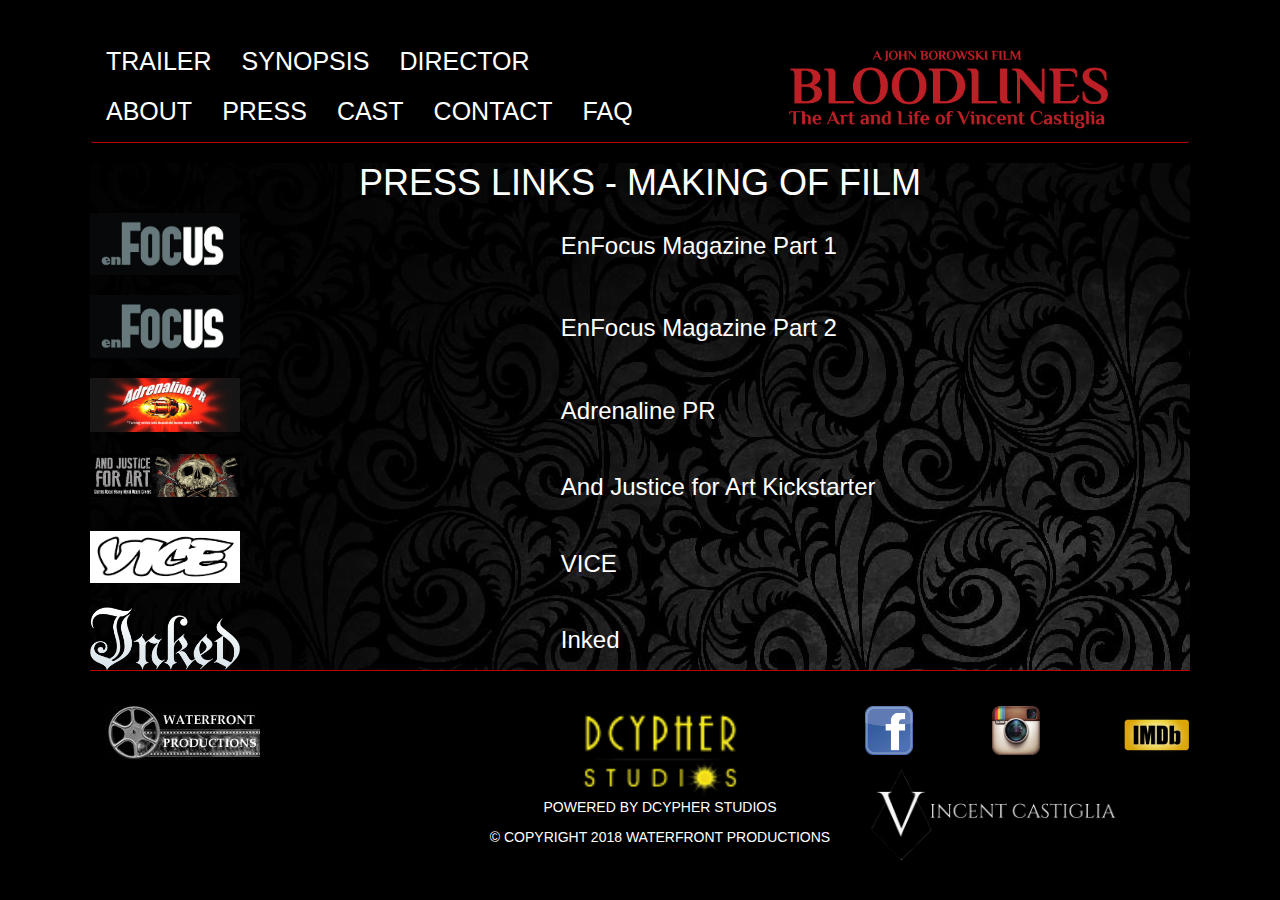
<file: press.html>
<!DOCTYPE html>
<html lang="en" dir="ltr">

<head>
  <meta charset="utf-8">
  <title>Bloodlines Documentary</title>
  <link rel="stylesheet" href="https://maxcdn.bootstrapcdn.com/bootstrap/3.3.7/css/bootstrap.min.css">
  <link rel="stylesheet" href="main.css">
</head>

<body>

  <div id="page-wrap">
    <nav class="navbar pad">
      <div class="row container">
          <div class="col-sm-7">
            <div class="row">
              <ul class="nav navbar-nav links navbar-left">
                <li><a href="trailer.html">TRAILER</a></li>
                <li><a href="synopsis.html">SYNOPSIS</a></li>
                <li><a href="director.html">DIRECTOR</a></li>
              </ul>
            </div>
            <div class="row">
              <ul class="nav navbar-nav links navbar-left">
                <li><a href="about.html">ABOUT</a></li>
                <li><a href="press.html">PRESS</a></li>
                <li><a href="cast.html">CAST</a></li>
                <li><a href="contact.html">CONTACT</a></li>
                <li><a href="faq.html">FAQ</li>
              </ul>
            </div>
          </div>
          <div class="col-sm-5">
            <div class="navbar-header">
              <a href="index.html"><img class="logo img-responsive" src="img/webLogo.png"></img></a>
            </div>
          </div>
      </div>
    </nav>

    <main class="info">
      <h1 class="text-center">PRESS LINKS - MAKING OF FILM</h1>
      <div class="row">
        <div class="col-sm-5">
          <img class="press img-responsive" src="img/enFocus.jpg" alt="enfocusmagazine">
        </div>
        <div class="col-sm-7">
          <a href="https://www.enfocusmagazine.com/bloodlines-the-life--art-of-vincent-castiglia.html"><h3>EnFocus Magazine Part 1</h3></a>
        </div>
      </div>
      <br>
      <div class="row">
        <div class="col-sm-5">
          <img class="press img-responsive" src="img/enFocus.jpg" alt="enfocusmagazine">
        </div>
        <div class="col-sm-7">
          <a href="https://www.enfocusmagazine.com/bloodlines-the-life--art-of-vincent-castiglia-part-two.html"><h3>EnFocus Magazine Part 2</h3></a>
        </div>
      </div>
      <br>
      <div class="row">
        <div class="col-sm-5">
          <img class="press img-responsive" src="img/adrenaline.jpg" alt="adrenalinepr">
        </div>
        <div class="col-sm-7">
          <a href="http://www.adrenalinepr.com/world-renowned-surrealist-vincent-castiglia-teams-with-award-winning-filmmaker-john-borowski-for-new-documentary-film-bloodlines-the-art-and-life-of-vincent-castiglia/"><h3>Adrenaline PR</h3></a>
        </div>
      </div>
      <br>
      <div class="row">
        <div class="col-sm-5">
          <img class="press img-responsive" src="img/kickstarter.jpg" alt="kickstarter">
        </div>
        <div class="col-sm-7">
          <a href="http://www.andjusticeforart.com/2015/03/crowd-funding-bloodlines-interview-with.html"><h3>And Justice for Art Kickstarter</h3></a>
        </div>
      </div>
      <br>
      <div class="row">
        <div class="col-sm-5">
          <img class="press img-responsive" src="img/vice.png" alt="vice">
        </div>
        <div class="col-sm-7">
          <a href="https://www.vice.com/en_us/article/mvx5n8/serial-killers-murderabilia-and-bloodlines-the-films-of-john-borowski-111"><h3>VICE</h3></a>
        </div>
      </div>
      <br>
      <div class="row">
        <div class="col-sm-5">
          <img class="press img-responsive" src="img/inked.png" alt="inked">
        </div>
        <div class="col-sm-7">
          <a href="http://www.inkedmag.com/john-borowskis-inside-look-art-vincent-castiglia/"><h3>Inked</h3></a>
        </div>
      </div>
    </main>

    <footer class="legal">
      <div class="row container">
        <div class="col-sm-4 text-center">
          <a target="_blank" href="http://www.johnborowski.com/"><img class="wf img-responsive" src="img/wflogosmall.jpg"></img></a>
        </div>
        <div class="col-sm-4 text-center">
          <a target="_blank" href="https://dcypherstudios.com/"><img class="dLogo img-responsive" src="img/transparent.png" alt="dcypher logo"></a>
          <p>POWERED BY DCYPHER STUDIOS</p>
          <p>&copy; COPYRIGHT 2018 WATERFRONT PRODUCTIONS</p>
        </div>
        <div class="col-sm-4 text-center">
          <div class="row">
            <div class="col-sm-4">
              <a target="_blank" href="https://www.facebook.com/Bloodlines-The-Art-and-Life-of-Vincent-Castiglia-324895007719847/"><img class="fb img-responsive" src="img/fbLogo.png" alt="facebook"></a>
            </div>
            <div class="col-sm-4">
              <a target="_blank" href="https://www.instagram.com/johnborowskifilmmaker/?hl=en"><img class="ig img-responsive" src="img/igLogo.png" alt="instagram"></a>
            </div>
            <div class="col-sm-4">
              <a target="_blank" href="http://www.imdb.com/title/tt4382792/?ref_=fn_al_tt_1"><img class="imdb img-responsive" src="img/imdb.png" alt="imdb"></a>
            </div>
          </div>
          <div class="row">
            <a target="_blank" href="http://vincentcastiglia.com/"><img class="vc img-responsive" src="img/vc_logo.png" alt="vincent castiglia"></a>
          </div>
        </div>
      </div>
    </footer>
  </div>

  <script src="https://ajax.googleapis.com/ajax/libs/jquery/3.3.1/jquery.min.js"></script>
  <script src="https://maxcdn.bootstrapcdn.com/bootstrap/3.3.7/js/bootstrap.min.js"></script>
</body>

</html>
</file>
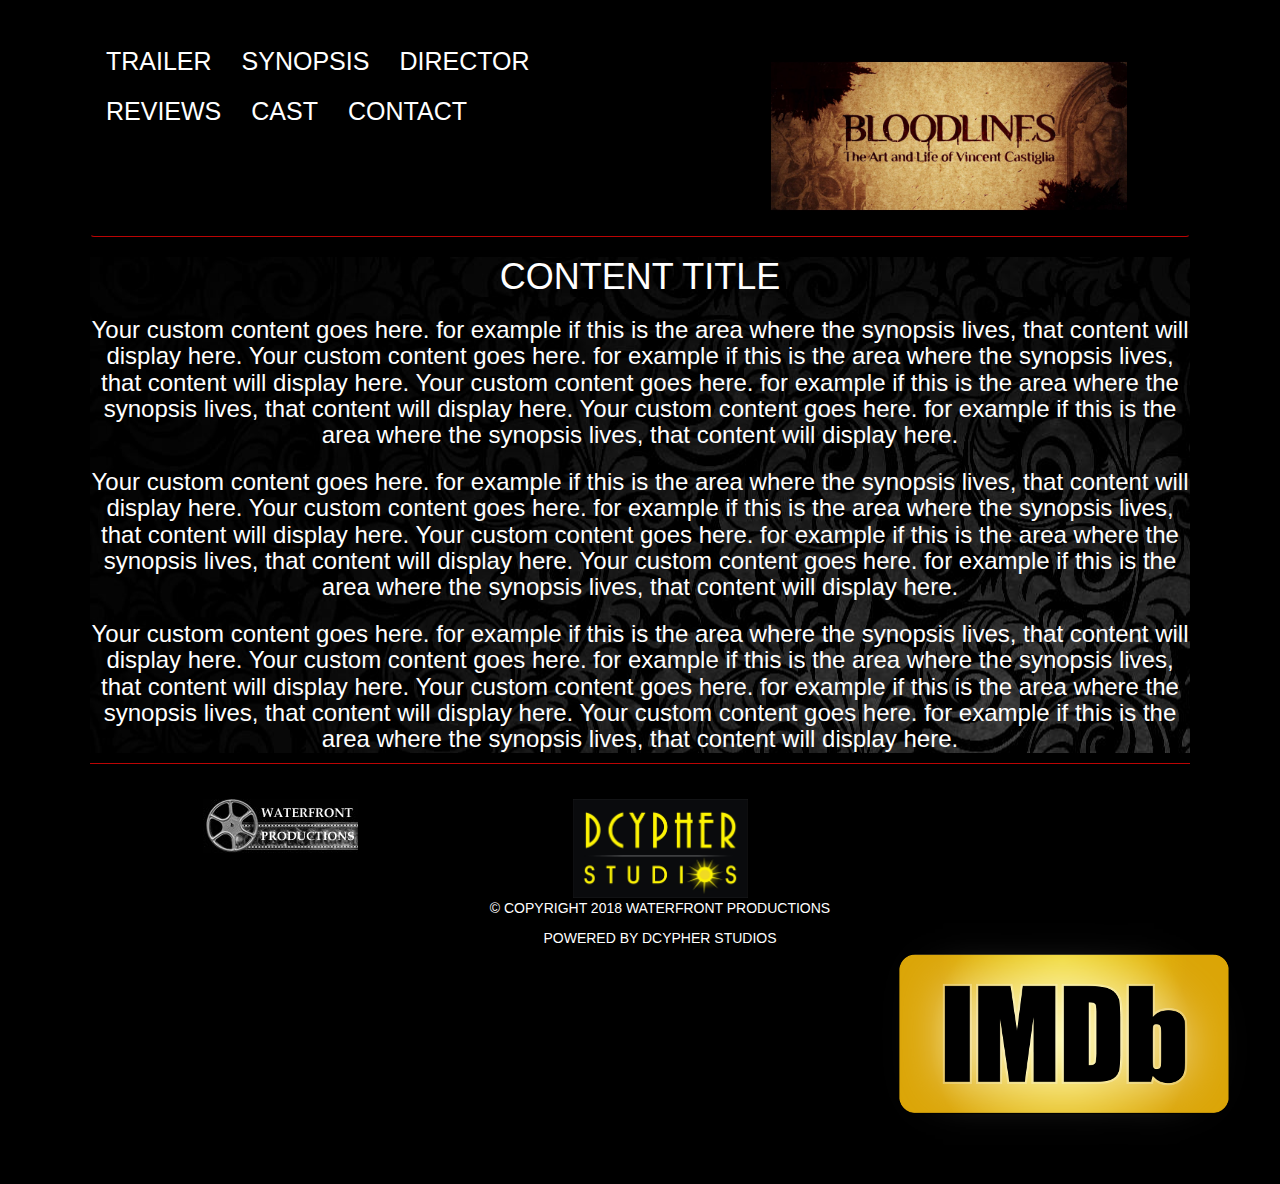
<file: reviews.html>
<!DOCTYPE html>
<html lang="en" dir="ltr">

<head>
  <meta charset="utf-8">
  <title>Bloodlines Documentary</title>
  <link rel="stylesheet" href="https://maxcdn.bootstrapcdn.com/bootstrap/3.3.7/css/bootstrap.min.css">
  <link rel="stylesheet" href="main.css">
</head>

<body>

  <div id="page-wrap">
    <nav class="navbar pad">
      <div class="row container">
          <div class="col-sm-7">
            <div class="row">
              <ul class="nav navbar-nav links navbar-left">
                <li><a href="trailer.html">TRAILER</a></li>
                <li><a href="synopsis.html">SYNOPSIS</a></li>
                <li><a href="about.html">DIRECTOR</a></li>
              </ul>
            </div>
            <div class="row">
              <ul class="nav navbar-nav links navbar-left">
                <li><a href="reviews.html">REVIEWS</a></li>
                <li><a href="cast.html">CAST</a></li>
                <li><a href="contact.html">CONTACT</a></li>
              </ul>
            </div>
          </div>
          <div class="col-sm-5">
            <div class="navbar-header">
              <a href="index.html"><img class="logo img-responsive" src="img/title.jpg"></img></a>
            </div>
          </div>
      </div>
    </nav>

    <main class="info text-center">
      <h1>CONTENT TITLE</h1>
      <h3>
        Your custom content goes here.  for example if this is the area where
        the synopsis lives, that content will display here. Your custom content goes here.  for example if this is the area where
        the synopsis lives, that content will display here. Your custom content goes here.  for example if this is the area where
        the synopsis lives, that content will display here. Your custom content goes here.  for example if this is the area where
        the synopsis lives, that content will display here.
      </h3>
      <h3>
        Your custom content goes here.  for example if this is the area where
        the synopsis lives, that content will display here. Your custom content goes here.  for example if this is the area where
        the synopsis lives, that content will display here. Your custom content goes here.  for example if this is the area where
        the synopsis lives, that content will display here. Your custom content goes here.  for example if this is the area where
        the synopsis lives, that content will display here.
      </h3>
      <h3>
        Your custom content goes here.  for example if this is the area where
        the synopsis lives, that content will display here. Your custom content goes here.  for example if this is the area where
        the synopsis lives, that content will display here. Your custom content goes here.  for example if this is the area where
        the synopsis lives, that content will display here. Your custom content goes here.  for example if this is the area where
        the synopsis lives, that content will display here.
      </h3>
    </main>

    <footer class="legal">
      <div class="row container">
        <div class="col-sm-4 text-center">
          <a href="http://www.johnborowski.com/"><img class="orgs2" src="img/wflogosmall.jpg"></img></a>
        </div>
        <div class="col-sm-4 text-center">
          <a href="https://dcypherstudios.com/"><img class="dLogo" src="img/Print.jpg" alt="dcypher logo"></a>
          <p>&copy; COPYRIGHT 2018 WATERFRONT PRODUCTIONS</p>
          <p>POWERED BY DCYPHER STUDIOS</p>
        </div>
        <div class="col-sm-4 text-center">
          <iframe src="https://www.facebook.com/plugins/like.php?href=https%3A%2F%2Fwww.facebook.com%2FBloodlines-The-Art-and-Life-of-Vincent-Castiglia-324895007719847%2F&width=450&layout=standard&action=like&size=small&show_faces=false&share=true&height=80&appId" width="450" height="80" style="border:none;overflow:hidden" scrolling="no" frameborder="0" allowTransparency="true"></iframe>
          <a href="http://www.imdb.com/title/tt4382792/?ref_=fn_al_tt_1"><img class="orgs" src="img/imdb.png" alt=""></a>
        </div>
      </div>
    </footer>
  </div>

  <script src="https://ajax.googleapis.com/ajax/libs/jquery/3.3.1/jquery.min.js"></script>
  <script src="https://maxcdn.bootstrapcdn.com/bootstrap/3.3.7/js/bootstrap.min.js"></script>
</body>

</html>
</file>
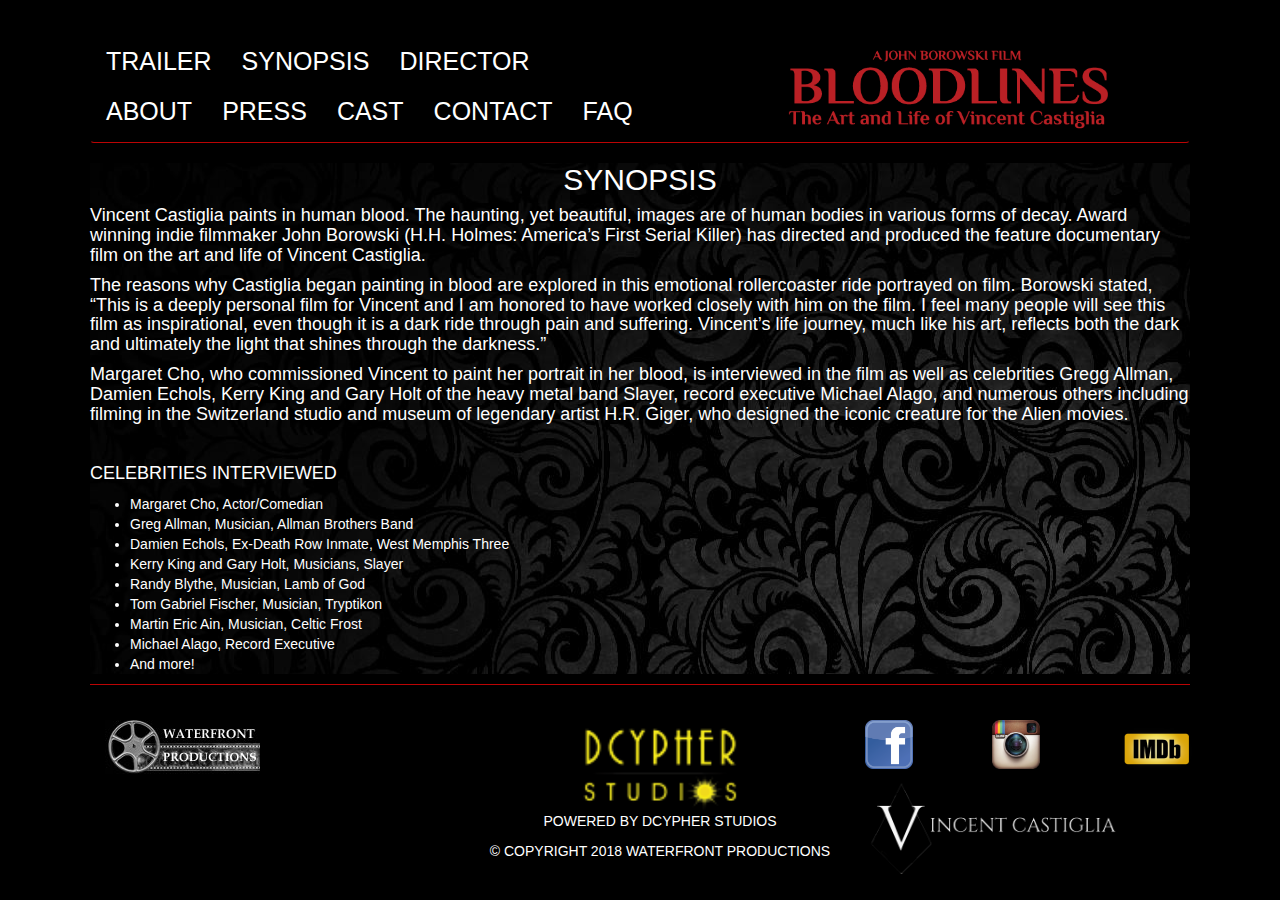
<file: synopsis.html>
<!DOCTYPE html>
<html lang="en" dir="ltr">

<head>
  <meta charset="utf-8">
  <title>Bloodlines Documentary</title>
  <link rel="stylesheet" href="https://maxcdn.bootstrapcdn.com/bootstrap/3.3.7/css/bootstrap.min.css">
  <link rel="stylesheet" href="main.css">
</head>

<body>

  <div id="page-wrap">
    <nav class="navbar pad">
      <div class="row container">
          <div class="col-sm-7">
            <div class="row">
              <ul class="nav navbar-nav links navbar-left">
                <li><a href="trailer.html">TRAILER</a></li>
                <li><a href="synopsis.html">SYNOPSIS</a></li>
                <li><a href="director.html">DIRECTOR</a></li>
              </ul>
            </div>
            <div class="row">
              <ul class="nav navbar-nav links navbar-left">
                <li><a href="about.html">ABOUT</a></li>
                <li><a href="press.html">PRESS</a></li>
                <li><a href="cast.html">CAST</a></li>
                <li><a href="contact.html">CONTACT</a></li>
                <li><a href="faq.html">FAQ</li>
              </ul>
            </div>
          </div>
          <div class="col-sm-5">
            <div class="navbar-header">
              <a href="index.html"><img class="logo img-responsive" src="img/webLogo.png"></img></a>
            </div>
          </div>
      </div>
    </nav>

    <main class="info">
      <h2 class="text-center">SYNOPSIS</h2>
      <h4>
        Vincent Castiglia paints in human blood. The haunting, yet beautiful, images are of human bodies in various forms of decay. Award winning indie filmmaker John Borowski
        (H.H. Holmes: America’s First Serial Killer) has directed and produced the feature documentary film on the art and life of Vincent Castiglia.
      </h4>
      <h4>
        The reasons why Castiglia began painting in blood are explored in this emotional rollercoaster ride portrayed on film. Borowski stated, “This is a deeply personal film
        for Vincent and I am honored to have worked closely with him on the film. I feel many people will see this film as inspirational, even though it is a dark ride through
        pain and suffering. Vincent’s life journey, much like his art, reflects both the dark and ultimately the light that shines through the darkness.”
      </h4>
      <h4>
        Margaret Cho, who commissioned Vincent to paint her portrait in her blood, is interviewed in the film as well as celebrities Gregg Allman, Damien Echols, Kerry King and
        Gary Holt of the heavy metal band Slayer, record executive Michael Alago, and numerous others including filming in the Switzerland studio and museum of legendary artist
        H.R. Giger, who designed the iconic creature for the Alien movies.
      </h4>
      <br>
      <h4>CELEBRITIES INTERVIEWED</h4>
        <ul>
          <li>Margaret Cho, Actor/Comedian</li>
          <li>Greg Allman, Musician, Allman Brothers Band</li>
          <li>Damien Echols, Ex-Death Row Inmate, West Memphis Three</li>
          <li>Kerry King and Gary Holt, Musicians, Slayer</li>
          <li>Randy Blythe, Musician, Lamb of God</li>
          <li>Tom Gabriel Fischer, Musician, Tryptikon</li>
          <li>Martin Eric Ain, Musician, Celtic Frost</li>
          <li>Michael Alago, Record Executive</li>
          <li>And more!</li>
        </ul>
    </main>

    <footer class="legal">
      <div class="row container">
        <div class="col-sm-4 text-center">
          <a target="_blank" href="http://www.johnborowski.com/"><img class="wf img-responsive" src="img/wflogosmall.jpg"></img></a>
        </div>
        <div class="col-sm-4 text-center">
          <a target="_blank" href="https://dcypherstudios.com/"><img class="dLogo img-responsive" src="img/transparent.png" alt="dcypher logo"></a>
          <p>POWERED BY DCYPHER STUDIOS</p>
          <p>&copy; COPYRIGHT 2018 WATERFRONT PRODUCTIONS</p>
        </div>
        <div class="col-sm-4 text-center">
          <div class="row">
            <div class="col-sm-4">
              <a target="_blank" href="https://www.facebook.com/Bloodlines-The-Art-and-Life-of-Vincent-Castiglia-324895007719847/"><img class="fb img-responsive" src="img/fbLogo.png" alt="facebook"></a>
            </div>
            <div class="col-sm-4">
              <a target="_blank" href="https://www.instagram.com/johnborowskifilmmaker/?hl=en"><img class="ig img-responsive" src="img/igLogo.png" alt="instagram"></a>
            </div>
            <div class="col-sm-4">
              <a target="_blank" href="http://www.imdb.com/title/tt4382792/?ref_=fn_al_tt_1"><img class="imdb img-responsive" src="img/imdb.png" alt="imdb"></a>
            </div>
          </div>
          <div class="row">
            <a target="_blank" href="http://vincentcastiglia.com/"><img class="vc img-responsive" src="img/vc_logo.png" alt="vincent castiglia"></a>
          </div>
        </div>
      </div>
    </footer>
  </div>

  <script src="https://ajax.googleapis.com/ajax/libs/jquery/3.3.1/jquery.min.js"></script>
  <script src="https://maxcdn.bootstrapcdn.com/bootstrap/3.3.7/js/bootstrap.min.js"></script>
</body>

</html>
</file>
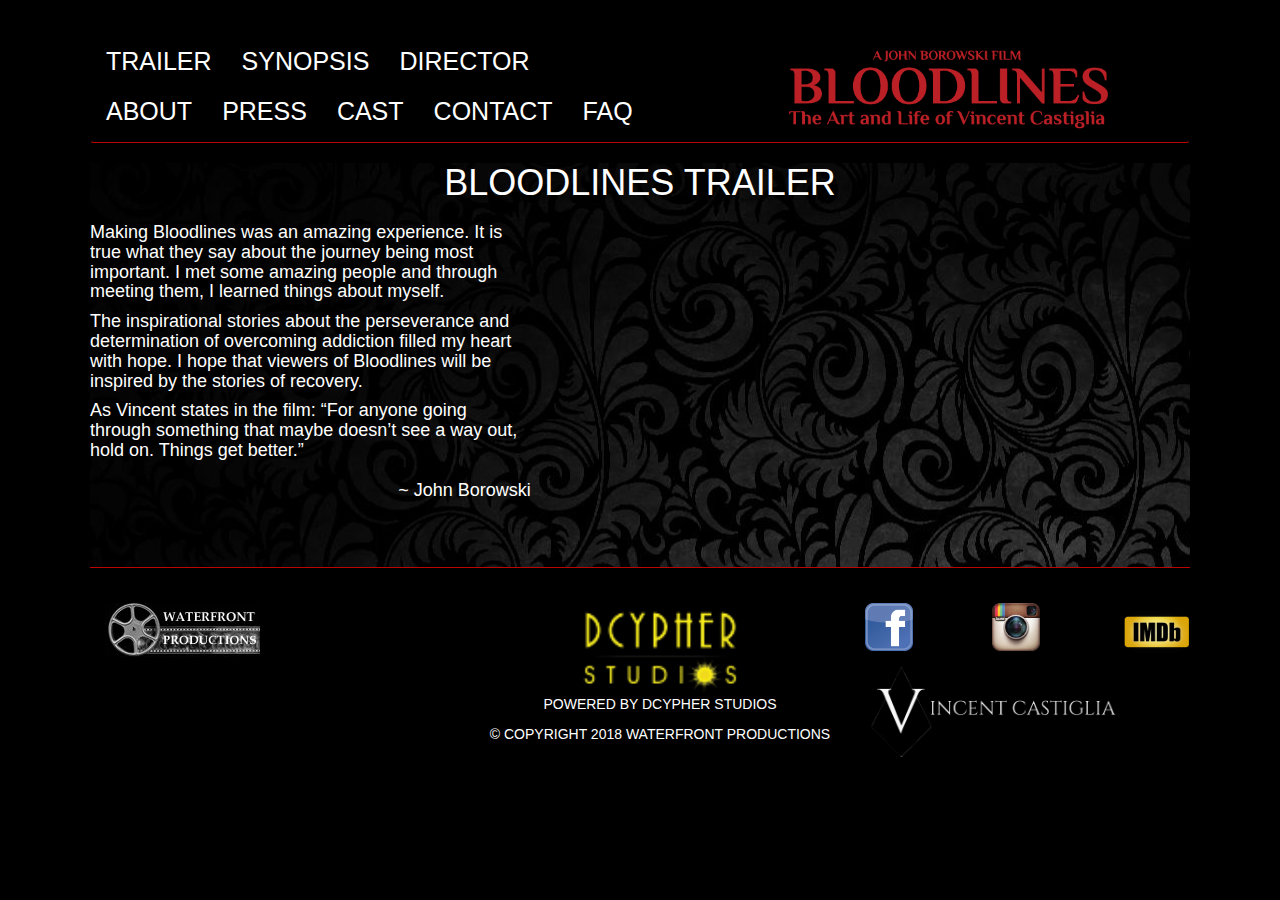
<file: trailer.html>
<!DOCTYPE html>
<html lang="en" dir="ltr">

<head>
  <meta charset="utf-8">
  <title>Bloodlines Documentary</title>
  <link rel="stylesheet" href="https://maxcdn.bootstrapcdn.com/bootstrap/3.3.7/css/bootstrap.min.css">
  <link rel="stylesheet" href="main.css">
</head>

<body>

  <div id="page-wrap">
    <nav class="navbar pad">
      <div class="row container">
          <div class="col-sm-7">
            <div class="row">
              <ul class="nav navbar-nav links navbar-left">
                <li><a href="trailer.html">TRAILER</a></li>
                <li><a href="synopsis.html">SYNOPSIS</a></li>
                <li><a href="director.html">DIRECTOR</a></li>
              </ul>
            </div>
            <div class="row">
              <ul class="nav navbar-nav links navbar-left">
                <li><a href="about.html">ABOUT</a></li>
                <li><a href="press.html">PRESS</a></li>
                <li><a href="cast.html">CAST</a></li>
                <li><a href="contact.html">CONTACT</a></li>
                <li><a href="faq.html">FAQ</li>
              </ul>
            </div>
          </div>
          <div class="col-sm-5">
            <div class="navbar-header">
              <a href="index.html"><img class="logo img-responsive" src="img/webLogo.png"></img></a>
            </div>
          </div>
      </div>
    </nav>

    <main class="info">
      <h1 class="text-center">BLOODLINES TRAILER</h1>
      <div class="row">
        <div class="col-sm-5">
          <h4>
            Making Bloodlines was an amazing experience. It is true what they say about the journey being most important.
            I met some amazing people and through meeting them, I learned things about myself.
          </h4>
          <h4>
            The inspirational stories about the perseverance and determination of overcoming addiction filled my heart with hope. I hope that viewers of Bloodlines will be inspired by the stories of recovery.
          </h4>
          <h4>
            As Vincent states in the film: “For anyone going through something that maybe doesn’t see a way out, hold on. Things get better.”
          </h4>
          <h4 class="pull-right">~ John Borowski</h4>
        </div>
        <div class="col-sm-7">
          <div style="padding:56.25% 0 0 0;position:relative;">
            <iframe src="https://player.vimeo.com/video/120189114" style="position:absolute;top:0;left:0;width:100%;height:100%;" frameborder="0" webkitallowfullscreen mozallowfullscreen allowfullscreen></iframe>
          </div>
          <script src="https://player.vimeo.com/api/player.js"></script>
        </div>
      </div>
    </main>

    <footer class="legal">
      <div class="row container">
        <div class="col-sm-4 text-center">
          <a target="_blank" href="http://www.johnborowski.com/"><img class="wf img-responsive" src="img/wflogosmall.jpg"></img></a>
        </div>
        <div class="col-sm-4 text-center">
          <a target="_blank" href="https://dcypherstudios.com/"><img class="dLogo img-responsive" src="img/transparent.png" alt="dcypher logo"></a>
          <p>POWERED BY DCYPHER STUDIOS</p>
          <p>&copy; COPYRIGHT 2018 WATERFRONT PRODUCTIONS</p>
        </div>
        <div class="col-sm-4 text-center">
          <div class="row">
            <div class="col-sm-4">
              <a target="_blank" href="https://www.facebook.com/Bloodlines-The-Art-and-Life-of-Vincent-Castiglia-324895007719847/"><img class="fb img-responsive" src="img/fbLogo.png" alt="facebook"></a>
            </div>
            <div class="col-sm-4">
              <a target="_blank" href="https://www.instagram.com/johnborowskifilmmaker/?hl=en"><img class="ig img-responsive" src="img/igLogo.png" alt="instagram"></a>
            </div>
            <div class="col-sm-4">
              <a target="_blank" href="http://www.imdb.com/title/tt4382792/?ref_=fn_al_tt_1"><img class="imdb img-responsive" src="img/imdb.png" alt="imdb"></a>
            </div>
          </div>
          <div class="row">
            <a target="_blank" href="http://vincentcastiglia.com/"><img class="vc img-responsive" src="img/vc_logo.png" alt="vincent castiglia"></a>
          </div>
        </div>
      </div>
    </footer>
  </div>

  <script src="https://ajax.googleapis.com/ajax/libs/jquery/3.3.1/jquery.min.js"></script>
  <script src="https://maxcdn.bootstrapcdn.com/bootstrap/3.3.7/js/bootstrap.min.js"></script>
</body>

</html>
</file>
<file: main.css>
body {
  text-align: center;
  background-color: #000;
  font-family: Helvetica, Sans-Serif;
  color: #fff;
 }

#page-wrap {
  text-align: left;
  width: 1100px;
  margin: 0 auto;
}

.logo {
  max-width: 80%;
}

.dLogo {
  display: block;
  margin-left: auto;
  margin-right: auto;
  width: 50%;
}

.links {
  font-size: 25px;
}

a {
  color: #fff;
  text-decoration: none;
  background-color: transparent !important;
}

a:hover {
  color: #bb0404;
}

.pad {
  padding-top: 2.5em;
  border-bottom: 1px solid #bb0404;
}

.legal {
  padding-top: 2.5em;
  border-top: 1px solid #bb0404;
}

.imdb {
  max-width: 80%;
}

.wf {
  max-width: 70%;
}

.ig{
  max-width: 50%;
}

.fb{
  max-width: 50%;
}

.vc {
  max-width: 70%;
}

.info {
  background-image: url('img/wallpaper.jpg');
}

.center {
    display: block;
    margin-left: auto;
    margin-right: auto;
    width: 100%;
}

img.wrap {
  padding: 2em;
  float: left;
}

.press {
  max-width: 150px;
}

/* scrollbar css */
/* width */
::-webkit-scrollbar {
    width: 8px;
}

/* Track */
::-webkit-scrollbar-track {
    background: #000;
}

/* Handle */
::-webkit-scrollbar-thumb {
    background: #000;
}

/* Handle on hover */
::-webkit-scrollbar-thumb:hover {
    background: #817452;
}
</file>
